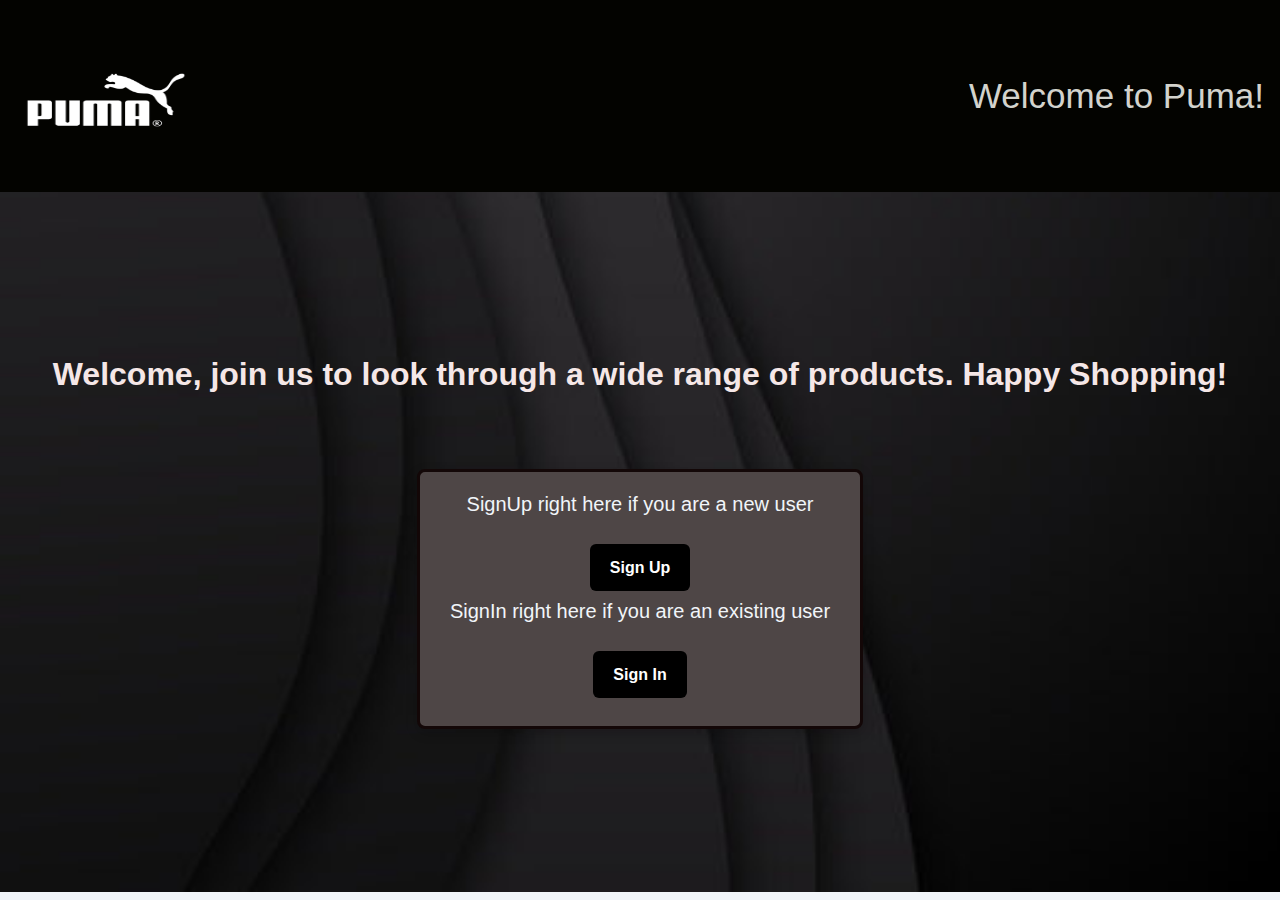
<file: index.html>
<!DOCTYPE html>
<html lang="en">
<head>
  <meta charset="UTF-8">
  <meta name="viewport" content="width=device-width, initial-scale=1.0">
  <link rel="stylesheet" href="style.css"> 
  <title>Puma | Home</title>
</head>
<body>
  <header> 
    <div class="logo"> 
      <img src="Pumalogo.png" alt="Puma Logo" style="width: 180px; height:120px;">
    </div> 
    <div class="text-placement">Welcome to Puma!</div>
  </header> 

  <main>
    <h1>Welcome, join us to look through a wide range of products. Happy Shopping!</h1>
    <form>
    <p>SignUp right here if you are a new user</p>
    <a href="signup.html" class="btn-link">Sign Up</a>
    <p>SignIn right here if you are an existing user</p>
    <a href="signin.html" class="btn-link">Sign In</a>
    </form>
  </main>
</body>
</html>
</file>
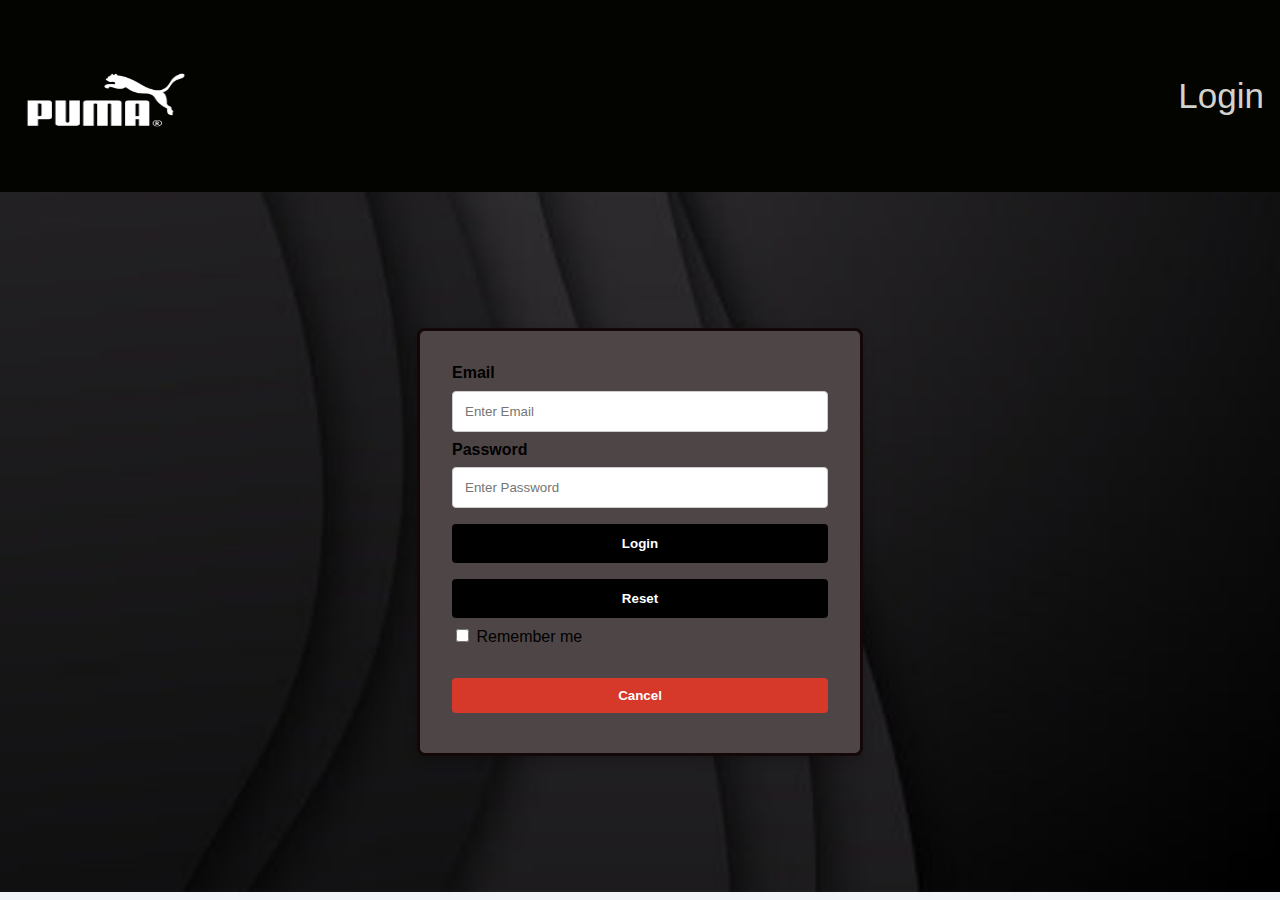
<file: signin.html>
<!DOCTYPE html>
<html lang="en">
<head>
  <meta charset="UTF-8">
  <meta name="viewport" content="width=device-width, initial-scale=1.0">
  <link rel="stylesheet" href="style.css"> 
  <title>Puma | Sign In</title>
</head>
<body>
  <header> 
    <div class="logo"> 
      <img src="Pumalogo.png" alt="Puma Logo" style="width: 180px; height:120px;">
    </div> 
    <div class="text-placement">
    
        Login
    </div>
  </header>

  <div class="form-wrapper">
    <form action="" method="post">
      <div class="container">
        <label for="email"><b>Email</b></label>
        <input type="email" placeholder="Enter Email" name="email" required>

        <label for="psw"><b>Password</b></label>
        <input type="password" placeholder="Enter Password" name="psw" required>

        <button type="submit">Login</button>
        <button type="reset">Reset</button>
        <label>
          <input type="checkbox" name="remember"> Remember me
        </label>
      </div>

      <div class="container">
        <button type="button" class="cancelbtn">Cancel</button>
      </div>
    </form>
  </div>
</body>
</html>
</file>
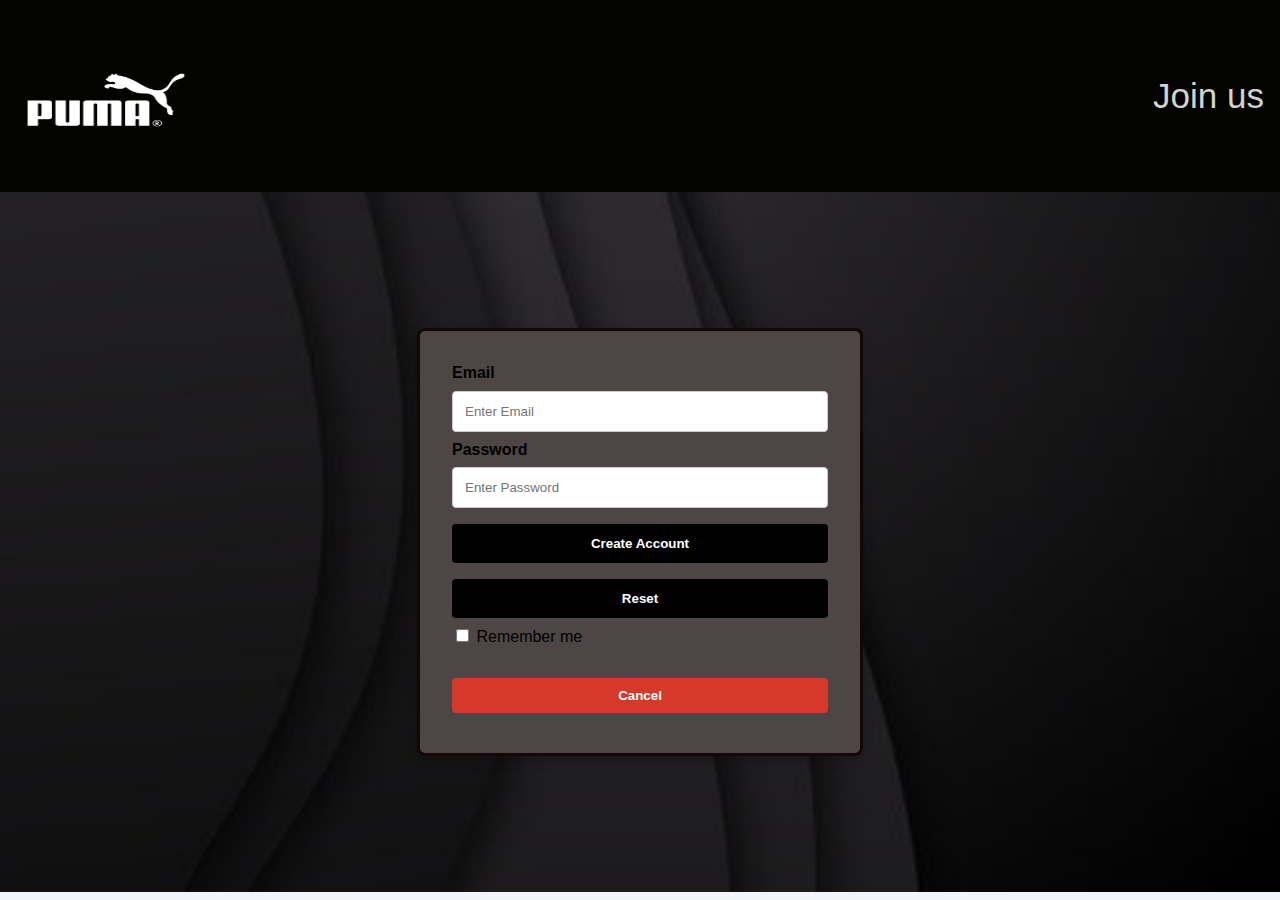
<file: signup.html>
<!DOCTYPE html>
<html lang="en">
<head>
  <meta charset="UTF-8">
  <meta name="viewport" content="width=device-width, initial-scale=1.0">
  <link rel="stylesheet" href="style.css"> 
  <title>Puma | Sign Up</title>
</head>
<body>
  <header>
    <div class="logo"> 
      <img src="Pumalogo.png" alt="Puma Logo" style="width: 180px; height:120px;">
    </div> 
    <div class="text-placement">Join us</div>
  </header>

  <div class="form-wrapper">
    <form action="" method="post">
      <div class="container">
        <label for="email"><b>Email</b></label>
        <input type="email" placeholder="Enter Email" name="email" required>

        <label for="psw"><b>Password</b></label>
        <input type="password" placeholder="Enter Password" name="psw" required>

        <button type="submit">Create Account</button>
        <button type="reset">Reset</button>
        <label>
          <input type="checkbox" name="remember"> Remember me
        </label>
      </div>

      <div class="container">
        <button type="button" class="cancelbtn">Cancel</button>
      </div>
    </form>
  </div>
</body>
</html>
</file>
<file: style.css>
body, h1, h2, p {
  margin: 0;
  padding: 0;
}
body {
  font-family: Arial, Helvetica, sans-serif;
  line-height: 1.2;
  background: #f1f5f9;
   background-image: url(Bg1.png);
        background-repeat: no-repeat;
        background-size: cover;
}

header {
  background-color: #030300; 
    color: #f1f1ebe0; 
    padding: 1rem; 
    display: flex; 
    align-items: center; 
    justify-content: space-between; 
    text-align: center;
    font-family: 'Lucida Sans', 'Lucida Sans Regular', 'Lucida Grande', 'Lucida Sans Unicode', Geneva, Verdana, sans-serif;
}
.logo img {
  height: auto;
  margin: 24px 0 12px 0;
}
.text-placement {
  font-size: 30px;
  text-align: center;
  /*padding-right:600px;*/
  font-size: 35px;  
}

main {
  display: flex;
  flex-direction: column;
  justify-content: center;
  align-items: center;
  min-height: calc(100vh - 200px);
  text-align: center;
}
main p {
  font-size: 20px;
  color: #f1f5f9;
  margin-bottom: 20px;
  font-family: 'Segoe UI', Tahoma, Geneva, Verdana, sans-serif;
}

main h1 {
    color:#f5e7e7;
    text-align:start;
    padding-bottom: 75px;
}

.btn-link {
  display: inline-block;
  background-color: #000;
  color: #fff;
  padding: 14px 20px;
  margin: 8px;
  border-radius: 6px;
  text-decoration: none;
  font-weight: bold;
  transition: 0.3s;
}
.btn-link:hover {
  background-color: #333;
}

.form-wrapper {
  display: flex;
  justify-content: center;
  align-items: center;
  min-height: calc(100vh - 200px);
}

form {
  max-width: 400px;
  width: 100%;
  border: 3px solid #130707;
  background: #4e4646;
  padding: 20px;
  border-radius: 8px;
  box-shadow: 0 4px 12px rgba(0,0,0,0.2);
}
.container {
  padding: 12px;
}
.alt-bg {
  background-color: #a67b7b;
}

input[type=text], 
input[type=password],
input[type=email] {
  width: 100%;
  padding: 12px;
  margin: 8px 0;
  border: 1px solid #ccc;
  box-sizing: border-box;
  border-radius: 4px;
}

button {
  background-color: #000;
  color: white;
  padding: 12px 18px;
  margin: 8px 0;
  border: none;
  cursor: pointer;
  width: 100%;
  border-radius: 4px;
  font-weight: bold;
  transition:  0.3s;
}
button:hover {
  background-color: #766161;
}
.cancelbtn {
  background-color: #d63829;
  border: none;
  padding: 10px 20px;
    text-align: center;
}
</file>
